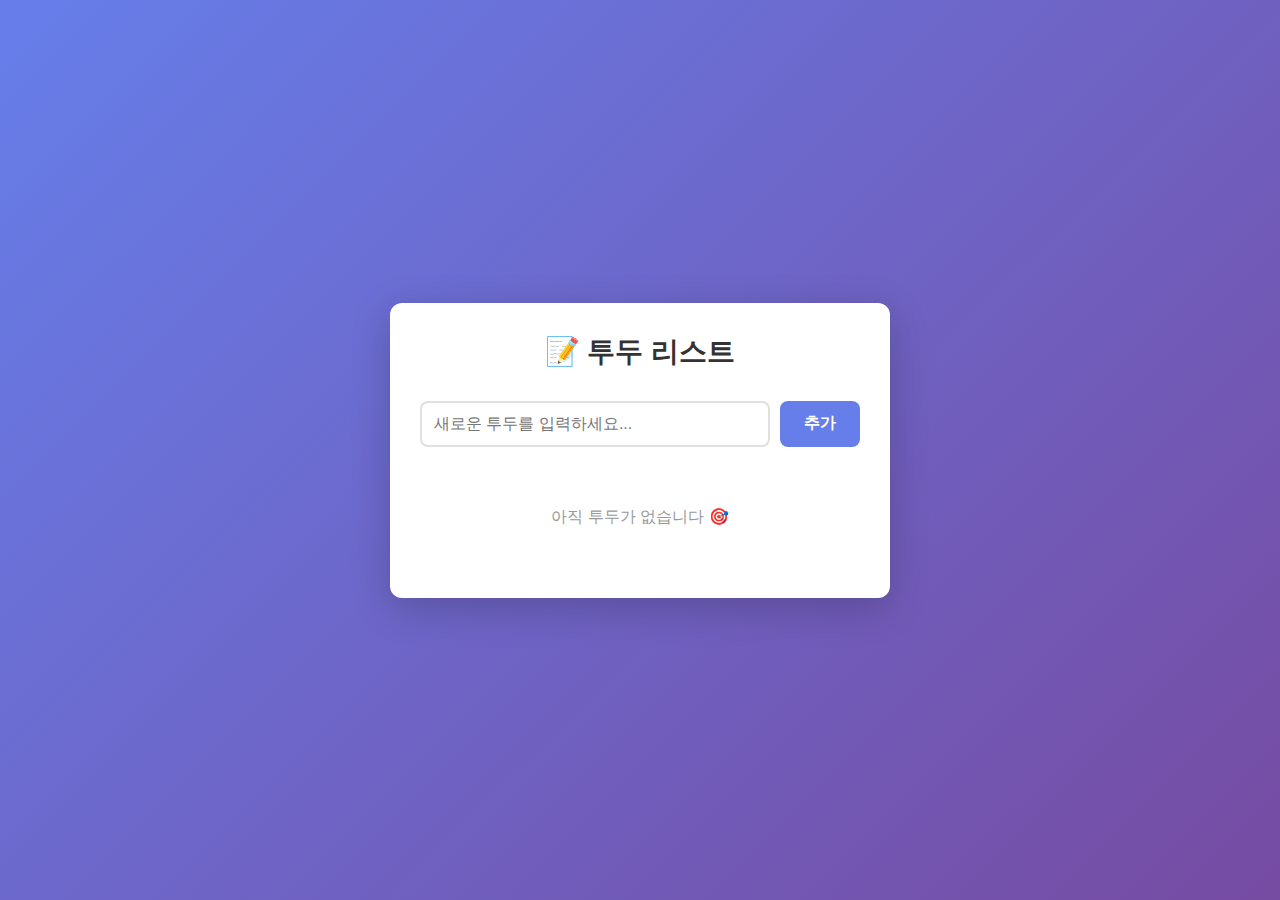
<file: output_style_bh/todo.html>
<!DOCTYPE html>
<html lang="ko">
<head>
    <meta charset="UTF-8">
    <meta name="viewport" content="width=device-width, initial-scale=1.0">
    <title>투두 리스트</title>
    <style>
        * {
            margin: 0;
            padding: 0;
            box-sizing: border-box;
        }

        body {
            font-family: -apple-system, BlinkMacSystemFont, 'Segoe UI', Roboto, Oxygen, Ubuntu, Cantarell, sans-serif;
            background: linear-gradient(135deg, #667eea 0%, #764ba2 100%);
            min-height: 100vh;
            display: flex;
            justify-content: center;
            align-items: center;
            padding: 20px;
        }

        .container {
            background: white;
            border-radius: 12px;
            box-shadow: 0 10px 40px rgba(0, 0, 0, 0.2);
            width: 100%;
            max-width: 500px;
            padding: 30px;
        }

        h1 {
            color: #333;
            margin-bottom: 30px;
            text-align: center;
            font-size: 28px;
        }

        .input-group {
            display: flex;
            gap: 10px;
            margin-bottom: 20px;
        }

        input {
            flex: 1;
            padding: 12px;
            border: 2px solid #e0e0e0;
            border-radius: 8px;
            font-size: 16px;
            transition: border-color 0.3s;
        }

        input:focus {
            outline: none;
            border-color: #667eea;
        }

        button {
            padding: 12px 24px;
            background: #667eea;
            color: white;
            border: none;
            border-radius: 8px;
            font-size: 16px;
            cursor: pointer;
            font-weight: 600;
            transition: background 0.3s;
        }

        button:hover {
            background: #5568d3;
        }

        button:active {
            transform: scale(0.98);
        }

        .todo-list {
            list-style: none;
        }

        .todo-item {
            display: flex;
            align-items: center;
            padding: 15px;
            background: #f9f9f9;
            border-radius: 8px;
            margin-bottom: 10px;
            gap: 12px;
            transition: background 0.2s;
        }

        .todo-item:hover {
            background: #f0f0f0;
        }

        .todo-item.completed {
            opacity: 0.6;
        }

        .todo-item.completed .todo-text {
            text-decoration: line-through;
            color: #999;
        }

        input[type="checkbox"] {
            width: 20px;
            height: 20px;
            cursor: pointer;
            accent-color: #667eea;
        }

        .todo-text {
            flex: 1;
            color: #333;
            font-size: 16px;
            word-break: break-word;
        }

        .delete-btn {
            padding: 6px 12px;
            background: #ff6b6b;
            font-size: 14px;
            margin: 0;
        }

        .delete-btn:hover {
            background: #ee5a52;
        }

        .empty-state {
            text-align: center;
            color: #999;
            padding: 40px 20px;
            font-size: 16px;
        }
    </style>
</head>
<body>
    <div class="container">
        <h1>📝 투두 리스트</h1>

        <div class="input-group">
            <input
                type="text"
                id="todoInput"
                placeholder="새로운 투두를 입력하세요..."
                autocomplete="off"
            >
            <button onclick="addTodo()">추가</button>
        </div>

        <ul class="todo-list" id="todoList"></ul>
        <div class="empty-state" id="emptyState">아직 투두가 없습니다 🎯</div>
    </div>

    <script>
        const todoInput = document.getElementById('todoInput');
        const todoList = document.getElementById('todoList');
        const emptyState = document.getElementById('emptyState');

        // 로컬스토리지에서 투두 불러오기
        function loadTodos() {
            const todos = JSON.parse(localStorage.getItem('todos')) || [];
            todos.forEach(todo => renderTodo(todo.text, todo.completed, todo.id));
            updateEmptyState();
        }

        // 투두 추가
        function addTodo() {
            const text = todoInput.value.trim();
            if (text === '') {
                alert('투두를 입력해주세요!');
                return;
            }

            const id = Date.now();
            const todo = { id, text, completed: false };

            saveTodo(todo);
            renderTodo(text, false, id);
            todoInput.value = '';
            todoInput.focus();
            updateEmptyState();
        }

        // 투두 렌더링
        function renderTodo(text, completed, id) {
            const li = document.createElement('li');
            li.className = 'todo-item' + (completed ? ' completed' : '');
            li.id = 'todo-' + id;

            li.innerHTML = `
                <input
                    type="checkbox"
                    ${completed ? 'checked' : ''}
                    onchange="toggleTodo(${id})"
                >
                <span class="todo-text">${escapeHtml(text)}</span>
                <button class="delete-btn" onclick="deleteTodo(${id})">삭제</button>
            `;

            todoList.appendChild(li);
        }

        // 투두 완료/미완료 토글
        function toggleTodo(id) {
            const todos = JSON.parse(localStorage.getItem('todos')) || [];
            const todo = todos.find(t => t.id === id);
            if (todo) {
                todo.completed = !todo.completed;
                localStorage.setItem('todos', JSON.stringify(todos));

                const element = document.getElementById('todo-' + id);
                element.classList.toggle('completed');
            }
        }

        // 투두 삭제
        function deleteTodo(id) {
            const todos = JSON.parse(localStorage.getItem('todos')) || [];
            const filtered = todos.filter(t => t.id !== id);
            localStorage.setItem('todos', JSON.stringify(filtered));

            const element = document.getElementById('todo-' + id);
            element.remove();
            updateEmptyState();
        }

        // 로컬스토리지에 저장
        function saveTodo(todo) {
            const todos = JSON.parse(localStorage.getItem('todos')) || [];
            todos.push(todo);
            localStorage.setItem('todos', JSON.stringify(todos));
        }

        // 빈 상태 업데이트
        function updateEmptyState() {
            const hasTodos = todoList.children.length > 0;
            emptyState.style.display = hasTodos ? 'none' : 'block';
        }

        // XSS 방지
        function escapeHtml(text) {
            const div = document.createElement('div');
            div.textContent = text;
            return div.innerHTML;
        }

        // 엔터키로 추가
        todoInput.addEventListener('keypress', (e) => {
            if (e.key === 'Enter') {
                addTodo();
            }
        });

        // 초기 로드
        loadTodos();
    </script>
</body>
</html>
</file>
